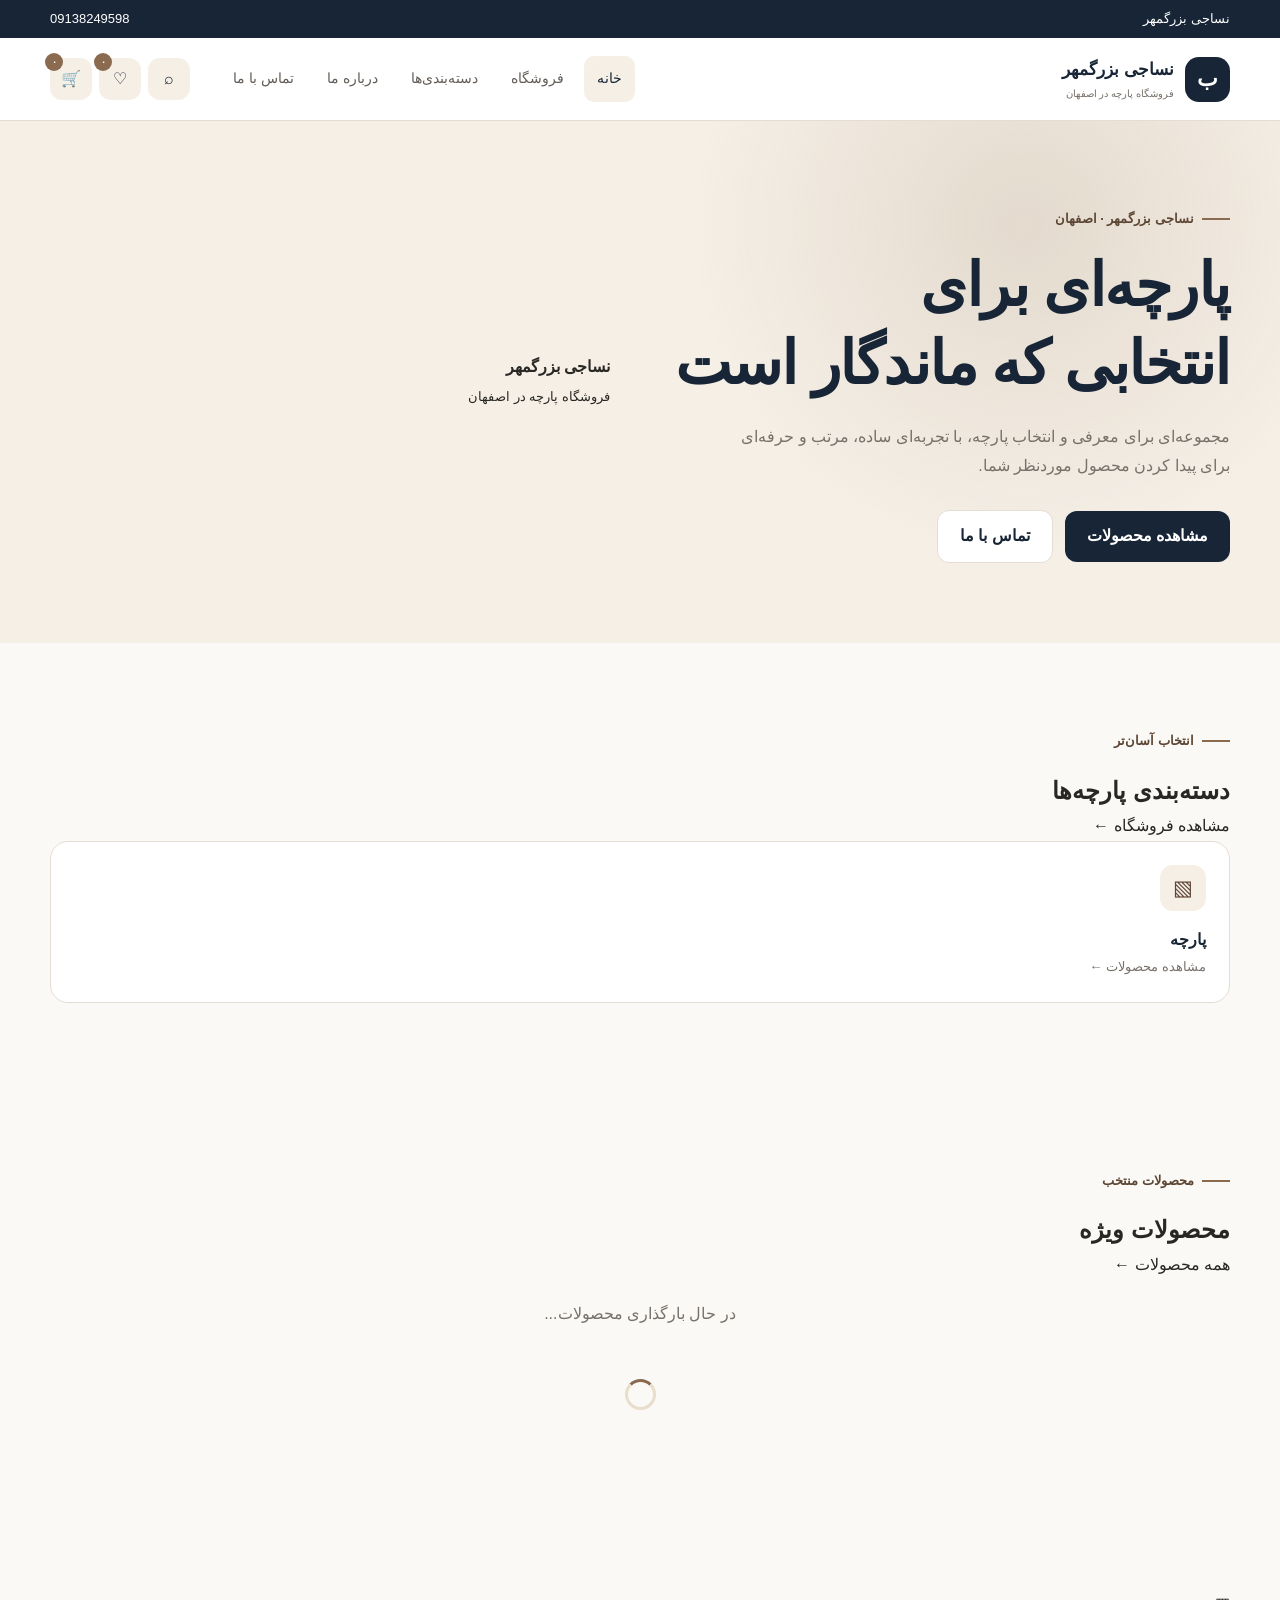
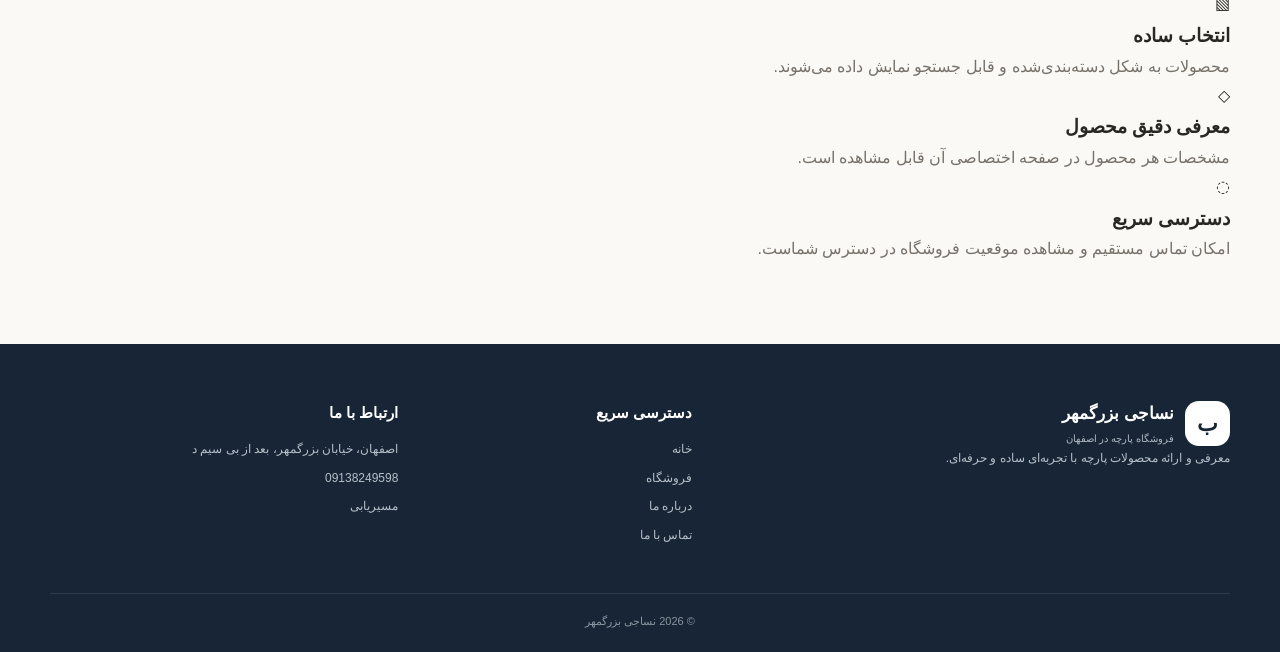
<file: index.html>
<!DOCTYPE html>
<html lang="fa" dir="rtl">
<head>
  <meta charset="UTF-8">
  <meta name="viewport" content="width=device-width, initial-scale=1.0">

  <title>نساجی بزرگمهر | فروشگاه پارچه در اصفهان</title>
  <meta name="description" content="نساجی بزرگمهر، فروشگاه پارچه در اصفهان، خیابان بزرگمهر، بین بی‌سیم و شمشاد، محله شاهزید.">
  <meta name="theme-color" content="#182633">

  <meta property="og:title" content="نساجی بزرگمهر | فروشگاه پارچه در اصفهان">
  <meta property="og:description" content="فروشگاه و معرفی انواع پارچه در اصفهان">
  <meta property="og:type" content="website">

  <link rel="icon" href="assets/images/logo/favicon.svg">

  <link rel="stylesheet" href="css/style.css">
  <link rel="stylesheet" href="css/components.css">
  <link rel="stylesheet" href="css/responsive.css">
</head>

<body>

<div id="site-header"></div>

<main>

  <!-- Hero -->
  <section class="hero">
    <div class="container hero-grid">

      <div class="hero-content">
        <span class="eyebrow">نساجی بزرگمهر · اصفهان</span>

        <h1>
          پارچه‌ای برای
          <br>
          انتخابی که ماندگار است
        </h1>

        <p>
          مجموعه‌ای برای معرفی و انتخاب پارچه،
          با تجربه‌ای ساده، مرتب و حرفه‌ای برای پیدا کردن
          محصول موردنظر شما.
        </p>

        <div class="hero-actions">
          <a href="shop.html" class="btn">
            مشاهده محصولات
          </a>

          <a href="contact.html" class="btn secondary">
            تماس با ما
          </a>
        </div>
      </div>

      <div class="hero-visual">
        <div class="hero-note">
          <strong>نساجی بزرگمهر</strong>
          <br>
          <small>فروشگاه پارچه در اصفهان</small>
        </div>
      </div>

    </div>
  </section>


  <!-- Categories -->
  <section class="section">
    <div class="container">

      <div class="section-head">
        <div>
          <span class="eyebrow">انتخاب آسان‌تر</span>
          <h2>دسته‌بندی پارچه‌ها</h2>
        </div>

        <a href="shop.html" class="text-link">
          مشاهده فروشگاه ←
        </a>
      </div>

      <div id="home-categories" class="categories">
        <div class="loading">
          در حال بارگذاری دسته‌بندی‌ها...
        </div>
      </div>

    </div>
  </section>


  <!-- Featured -->
  <section class="section features">
    <div class="container">

      <div class="section-head">
        <div>
          <span class="eyebrow">محصولات منتخب</span>
          <h2>محصولات ویژه</h2>
        </div>

        <a href="shop.html" class="text-link">
          همه محصولات ←
        </a>
      </div>

      <div id="featured-products" class="products">
        <div class="loading">
          در حال بارگذاری محصولات...
        </div>
      </div>

    </div>
  </section>


  <!-- Features -->
  <section class="section">
    <div class="container">

      <div class="feature-grid">

        <article class="feature">
          <div class="feature-icon">▧</div>
          <h3>انتخاب ساده</h3>
          <p class="muted">
            محصولات به شکل دسته‌بندی‌شده و قابل جستجو نمایش داده می‌شوند.
          </p>
        </article>

        <article class="feature">
          <div class="feature-icon">◇</div>
          <h3>معرفی دقیق محصول</h3>
          <p class="muted">
            مشخصات هر محصول در صفحه اختصاصی آن قابل مشاهده است.
          </p>
        </article>

        <article class="feature">
          <div class="feature-icon">◌</div>
          <h3>دسترسی سریع</h3>
          <p class="muted">
            امکان تماس مستقیم و مشاهده موقعیت فروشگاه در دسترس شماست.
          </p>
        </article>

      </div>

    </div>
  </section>

</main>

<div id="site-footer"></div>

<div id="toast-container"></div>

<script src="js/config.js"></script>
<script src="js/utils.js"></script>
<script src="js/cart.js"></script>
<script src="js/wishlist.js"></script>
<script src="js/products.js"></script>
<script src="js/app.js"></script>
<script src="js/home.js"></script>

</body>
</html>
</file>
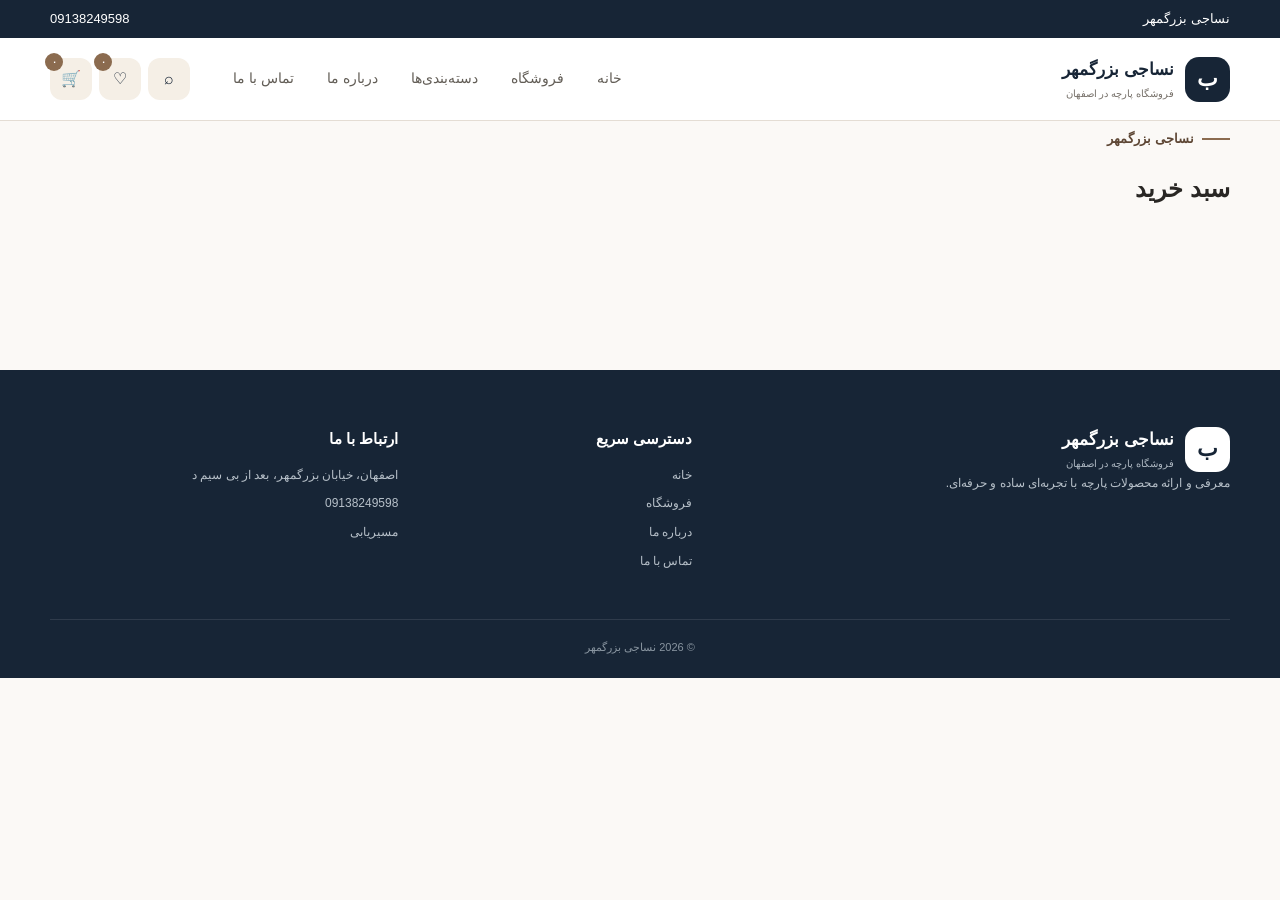
<file: cart.html>
<!DOCTYPE html>
<html lang="fa" dir="rtl">
<head>

  <meta charset="UTF-8">

  <meta
    name="viewport"
    content="width=device-width, initial-scale=1.0"
  >

  <title>سبد خرید | نساجی بزرگمهر</title>

  <meta
    name="description"
    content="سبد خرید نساجی بزرگمهر."
  >

  <link rel="icon" href="assets/images/logo/favicon.svg">

  <link rel="stylesheet" href="css/style.css">
  <link rel="stylesheet" href="css/components.css">
  <link rel="stylesheet" href="css/responsive.css">

</head>

<body>

<div id="site-header"></div>

<main>

  <section class="page-head">

    <div class="container">

      <span class="eyebrow">
        نساجی بزرگمهر
      </span>

      <h1>
        سبد خرید
      </h1>

    </div>

  </section>


  <section class="section">

    <div class="container">

      <div id="cart-container"></div>

    </div>

  </section>

</main>

<div id="site-footer"></div>

<div id="toast-container"></div>

<script src="js/config.js"></script>
<script src="js/utils.js"></script>
<script src="js/cart.js"></script>
<script src="js/wishlist.js"></script>
<script src="js/products.js"></script>
<script src="js/app.js"></script>

</body>
</html>
</file>
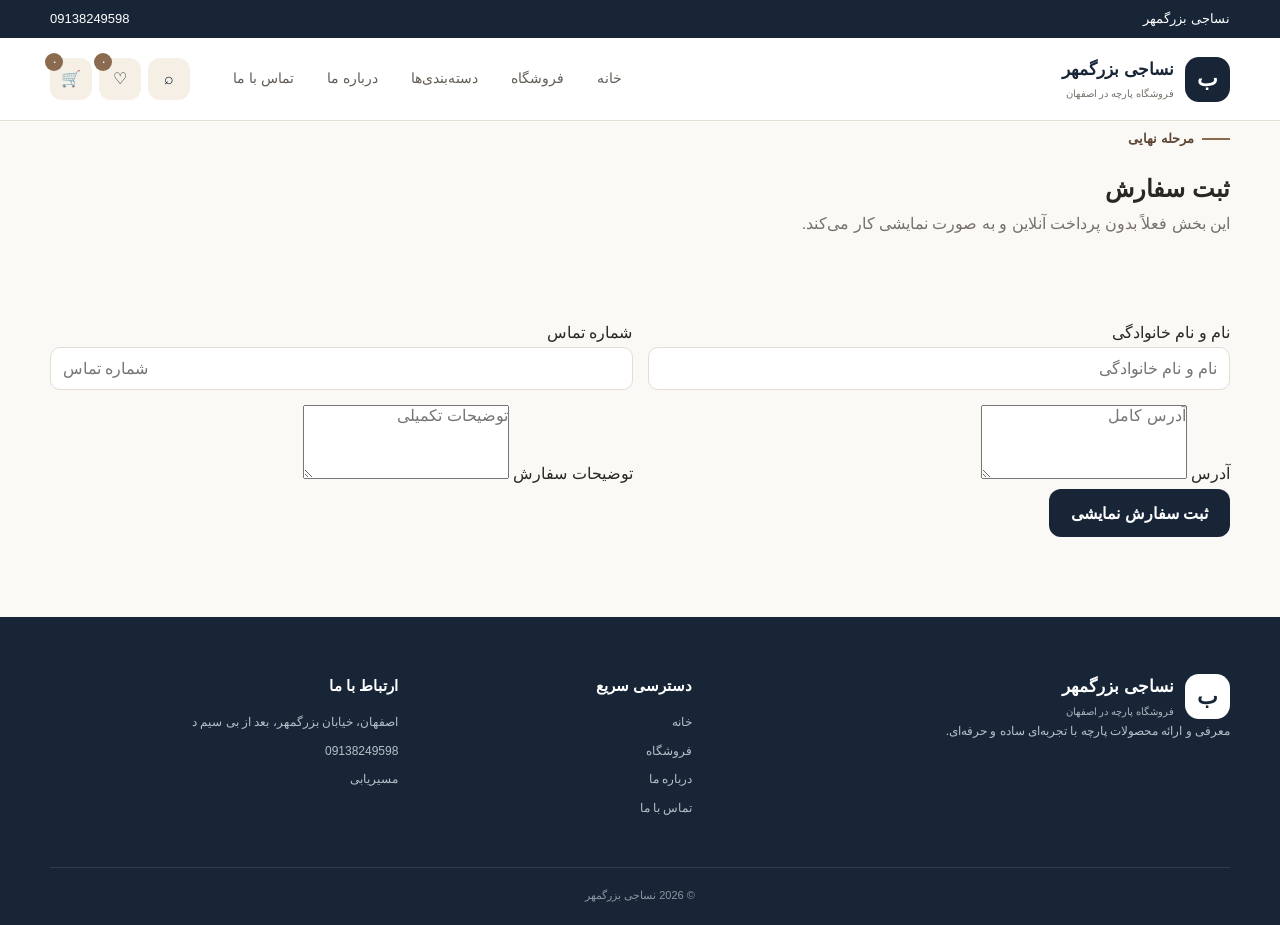
<file: checkout.html>
<!DOCTYPE html>
<html lang="fa" dir="rtl">
<head>

  <meta charset="UTF-8">

  <meta
    name="viewport"
    content="width=device-width, initial-scale=1.0"
  >

  <title>ثبت سفارش | نساجی بزرگمهر</title>

  <meta
    name="description"
    content="ثبت سفارش نمایشی در نساجی بزرگمهر."
  >

  <link rel="icon" href="assets/images/logo/favicon.svg">

  <link rel="stylesheet" href="css/style.css">
  <link rel="stylesheet" href="css/components.css">
  <link rel="stylesheet" href="css/responsive.css">

</head>

<body>

<div id="site-header"></div>

<main>

  <section class="page-head">

    <div class="container">

      <span class="eyebrow">
        مرحله نهایی
      </span>

      <h1>
        ثبت سفارش
      </h1>

      <p class="muted">
        این بخش فعلاً بدون پرداخت آنلاین و به صورت نمایشی کار می‌کند.
      </p>

    </div>

  </section>


  <section class="section">

    <div class="container checkout-layout">

      <section>

        <form id="checkout-form">

          <div class="form-grid">

            <div>
              <label for="first-name">
                نام و نام خانوادگی
              </label>

              <input
                id="first-name"
                name="name"
                class="input"
                required
                placeholder="نام و نام خانوادگی"
              >
            </div>


            <div>
              <label for="phone">
                شماره تماس
              </label>

              <input
                id="phone"
                name="phone"
                class="input"
                required
                type="tel"
                placeholder="شماره تماس"
              >
            </div>


            <div class="full">

              <label for="address">
                آدرس
              </label>

              <textarea
                id="address"
                name="address"
                class="textarea"
                rows="4"
                required
                placeholder="آدرس کامل"
              ></textarea>

            </div>


            <div class="full">

              <label for="note">
                توضیحات سفارش
              </label>

              <textarea
                id="note"
                name="note"
                class="textarea"
                rows="4"
                placeholder="توضیحات تکمیلی"
              ></textarea>

            </div>

          </div>


          <button
            type="submit"
            class="btn"
          >
            ثبت سفارش نمایشی
          </button>

        </form>

        <div id="checkout-result"></div>

      </section>


      <aside>

        <div
          id="checkout-summary"
          class="summary"
        >
        </div>

      </aside>

    </div>

  </section>

</main>

<div id="site-footer"></div>

<div id="toast-container"></div>

<script src="js/config.js"></script>
<script src="js/utils.js"></script>
<script src="js/cart.js"></script>
<script src="js/wishlist.js"></script>
<script src="js/products.js"></script>
<script src="js/checkout.js"></script>
<script src="js/app.js"></script>

</body>
</html>
</file>
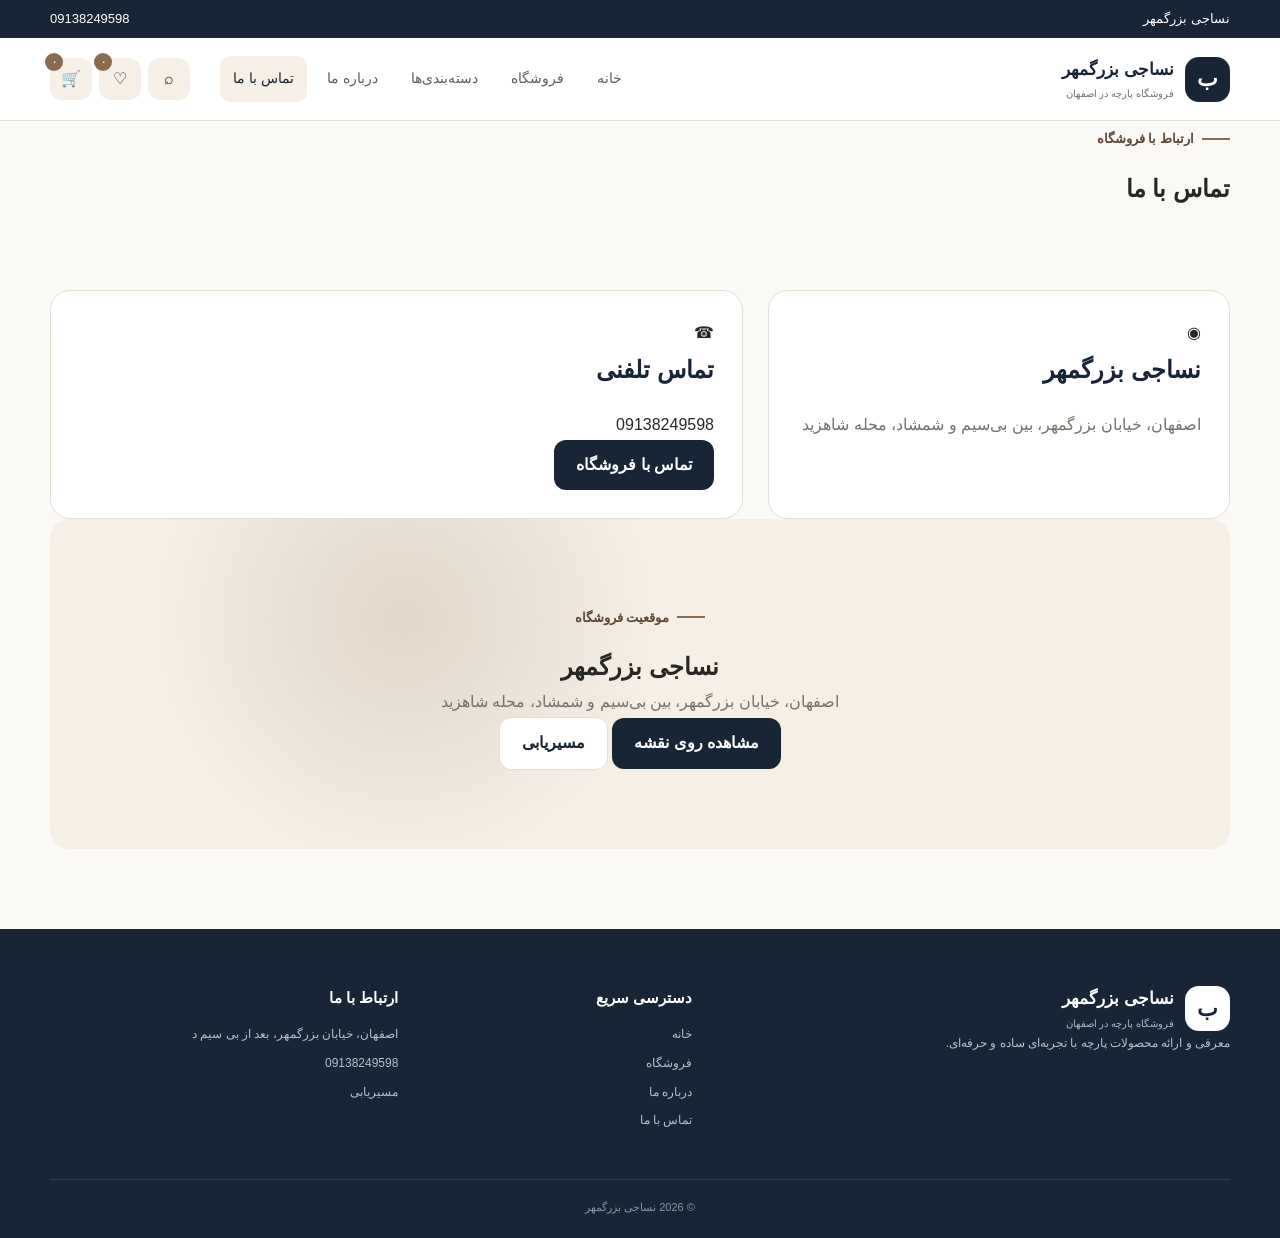
<file: contact.html>
<!DOCTYPE html>
<html lang="fa" dir="rtl">
<head>

  <meta charset="UTF-8">

  <meta
    name="viewport"
    content="width=device-width, initial-scale=1.0"
  >

  <title>تماس با ما | نساجی بزرگمهر</title>

  <meta
    name="description"
    content="راه‌های ارتباط با نساجی بزرگمهر در اصفهان."
  >

  <link rel="icon" href="assets/images/logo/favicon.svg">

  <link rel="stylesheet" href="css/style.css">
  <link rel="stylesheet" href="css/components.css">
  <link rel="stylesheet" href="css/responsive.css">

</head>

<body>

<div id="site-header"></div>

<main>

  <section class="page-head">

    <div class="container">

      <span class="eyebrow">
        ارتباط با فروشگاه
      </span>

      <h1>
        تماس با ما
      </h1>

    </div>

  </section>


  <section class="section">

    <div class="container">

      <div class="contact-grid">

        <article class="contact-card">

          <span class="contact-icon">
            ◉
          </span>

          <h2>
            نساجی بزرگمهر
          </h2>

          <p class="muted">
            اصفهان، خیابان بزرگمهر،
            بین بی‌سیم و شمشاد،
            محله شاهزید
          </p>

        </article>


        <article class="contact-card">

          <span class="contact-icon">
            ☎
          </span>

          <h2>
            تماس تلفنی
          </h2>

          <p>
            <a
              class="phone-link"
              href="tel:09138249598"
            >
              09138249598
            </a>
          </p>

          <a
            class="btn"
            href="tel:09138249598"
          >
            تماس با فروشگاه
          </a>

        </article>

      </div>


      <div class="map-card">

        <div>

          <span class="eyebrow">
            موقعیت فروشگاه
          </span>

          <h2>
            نساجی بزرگمهر
          </h2>

          <p class="muted">
            اصفهان، خیابان بزرگمهر،
            بین بی‌سیم و شمشاد،
            محله شاهزید
          </p>

        </div>


        <div class="map-actions">

          <a
            id="map-link"
            href="#"
            class="btn"
            target="_blank"
            rel="noopener"
          >
            مشاهده روی نقشه
          </a>

          <a
            id="directions-link"
            href="#"
            class="btn secondary"
            target="_blank"
            rel="noopener"
          >
            مسیریابی
          </a>

        </div>

      </div>

    </div>

  </section>

</main>

<div id="site-footer"></div>

<script src="js/config.js"></script>
<script src="js/utils.js"></script>
<script src="js/cart.js"></script>
<script src="js/wishlist.js"></script>
<script src="js/app.js"></script>

</body>
</html>
</file>
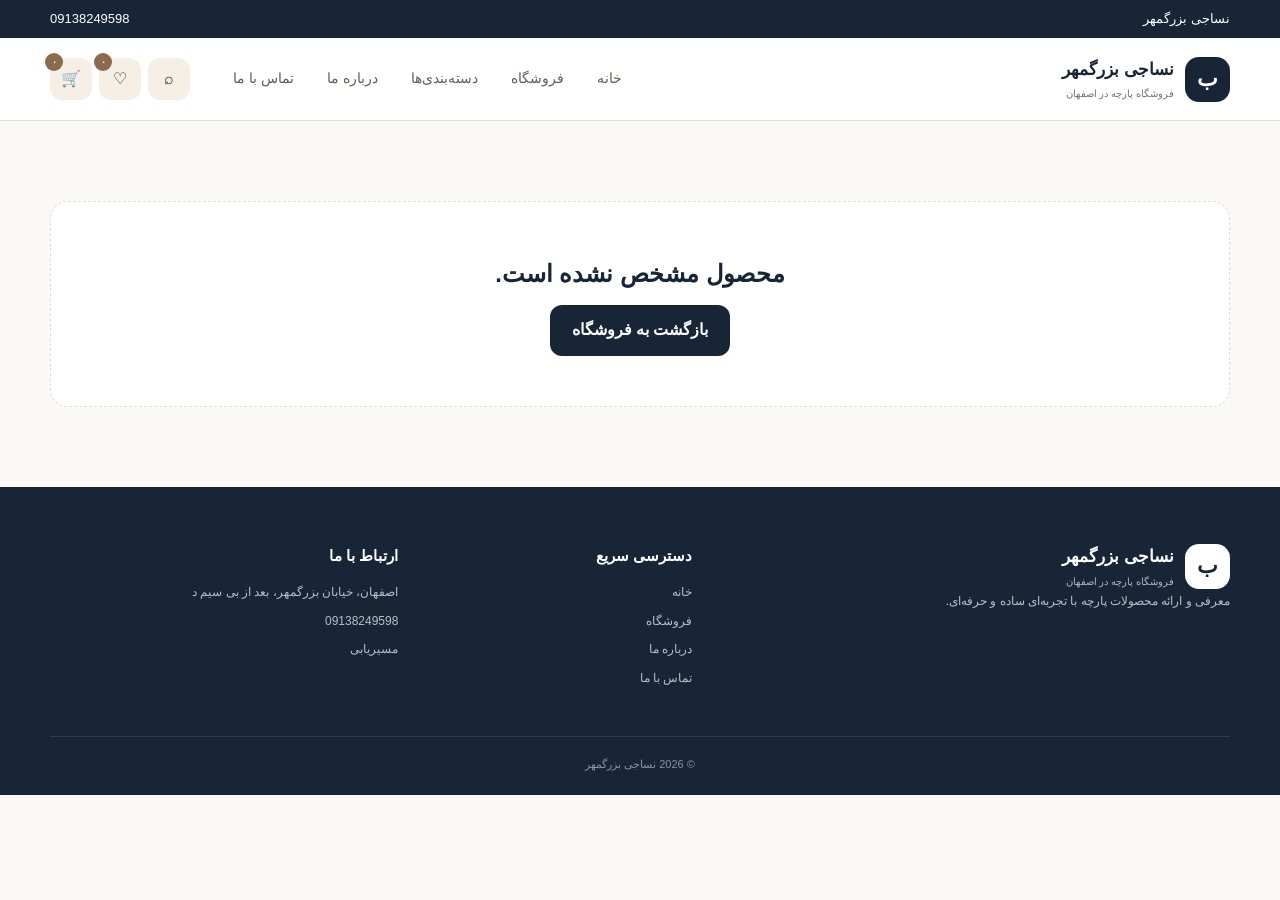
<file: product.html>
<!DOCTYPE html>
<html lang="fa" dir="rtl">
<head>

  <meta charset="UTF-8">
  <meta name="viewport" content="width=device-width, initial-scale=1.0">

  <title>محصول | نساجی بزرگمهر</title>

  <meta
    name="description"
    content="مشاهده مشخصات محصول در نساجی بزرگمهر."
  >

  <link rel="icon" href="assets/images/logo/favicon.svg">

  <link rel="stylesheet" href="css/style.css">
  <link rel="stylesheet" href="css/components.css">
  <link rel="stylesheet" href="css/responsive.css">

</head>

<body>

<div id="site-header"></div>

<main>

  <section class="section">

    <div class="container">

      <div id="product-detail">

        <div class="loading">
          در حال بارگذاری محصول...
        </div>

      </div>

    </div>

  </section>

</main>

<div id="site-footer"></div>

<div id="toast-container"></div>

<script src="js/config.js"></script>
<script src="js/utils.js"></script>
<script src="js/cart.js"></script>
<script src="js/wishlist.js"></script>
<script src="js/products.js"></script>
<script src="js/product-page.js"></script>
<script src="js/app.js"></script>

</body>
</html>
</file>
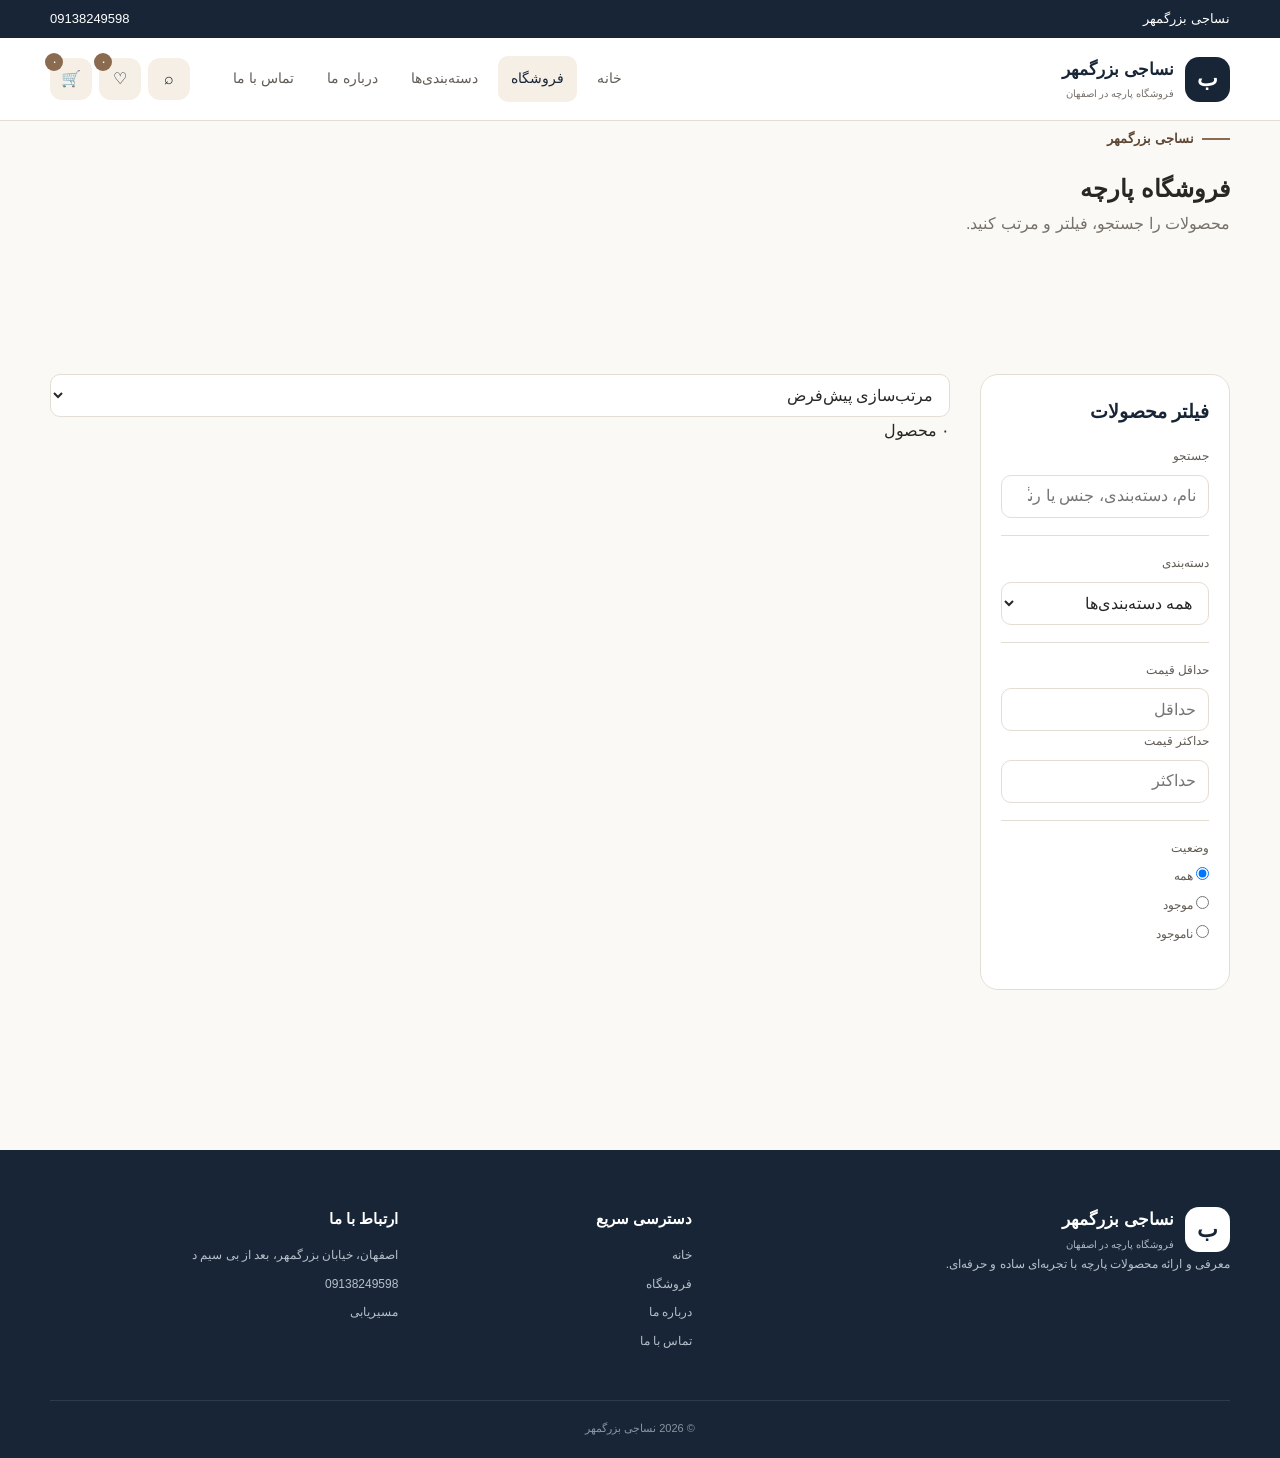
<file: shop.html>
<!DOCTYPE html>
<html lang="fa" dir="rtl">
<head>

  <meta charset="UTF-8">
  <meta name="viewport" content="width=device-width, initial-scale=1.0">

  <title>فروشگاه پارچه | نساجی بزرگمهر</title>

  <meta
    name="description"
    content="مشاهده محصولات نساجی بزرگمهر و جستجو و فیلتر پارچه‌ها."
  >

  <link rel="icon" href="assets/images/logo/favicon.svg">

  <link rel="stylesheet" href="css/style.css">
  <link rel="stylesheet" href="css/components.css">
  <link rel="stylesheet" href="css/responsive.css">

</head>

<body>

<div id="site-header"></div>

<main>

  <section class="page-head">

    <div class="container">

      <span class="eyebrow">
        نساجی بزرگمهر
      </span>

      <h1>
        فروشگاه پارچه
      </h1>

      <p class="muted">
        محصولات را جستجو، فیلتر و مرتب کنید.
      </p>

    </div>

  </section>


  <section class="section">

    <div class="container">

      <div class="shop-layout">

        <!-- Filters -->

        <aside class="filters">

          <h3>
            فیلتر محصولات
          </h3>

          <div class="filter-group">

            <label for="shop-search">
              جستجو
            </label>

            <input
              id="shop-search"
              class="input"
              type="search"
              placeholder="نام، دسته‌بندی، جنس یا رنگ..."
            >

          </div>


          <div class="filter-group">

            <label for="category-filter">
              دسته‌بندی
            </label>

            <select
              id="category-filter"
              class="select"
            >
              <option value="">
                همه دسته‌بندی‌ها
              </option>
            </select>

          </div>


          <div class="filter-group">

            <label for="min-price">
              حداقل قیمت
            </label>

            <input
              id="min-price"
              class="input"
              type="number"
              min="0"
              placeholder="حداقل"
            >

            <label for="max-price">
              حداکثر قیمت
            </label>

            <input
              id="max-price"
              class="input"
              type="number"
              min="0"
              placeholder="حداکثر"
            >

          </div>


          <div class="filter-group">

            <label>
              وضعیت
            </label>

            <label>
              <input
                type="radio"
                name="stock-filter"
                value=""
                checked
              >
              همه
            </label>

            <label>
              <input
                type="radio"
                name="stock-filter"
                value="in"
              >
              موجود
            </label>

            <label>
              <input
                type="radio"
                name="stock-filter"
                value="out"
              >
              ناموجود
            </label>

          </div>

        </aside>


        <!-- Products -->

        <section>

          <div class="toolbar">

            <select
              id="sort-products"
              class="select sort-select"
            >
              <option value="default">
                مرتب‌سازی پیش‌فرض
              </option>

              <option value="price-asc">
                قیمت: کم به زیاد
              </option>

              <option value="price-desc">
                قیمت: زیاد به کم
              </option>

              <option value="newest">
                جدیدترین
              </option>

              <option value="popular">
                محبوب‌ترین
              </option>
            </select>

            <span
              id="products-count"
              class="results-count"
            >
              ۰ محصول
            </span>

          </div>


          <div
            id="shop-products"
            class="products"
          >
          </div>


          <div
            id="pagination"
            class="pagination"
          >
          </div>

        </section>

      </div>

    </div>

  </section>

</main>

<div id="site-footer"></div>

<div id="toast-container"></div>

<script src="js/config.js"></script>
<script src="js/utils.js"></script>
<script src="js/cart.js"></script>
<script src="js/wishlist.js"></script>
<script src="js/products.js"></script>
<script src="js/search.js"></script>
<script src="js/app.js"></script>

</body>
</html>
</file>
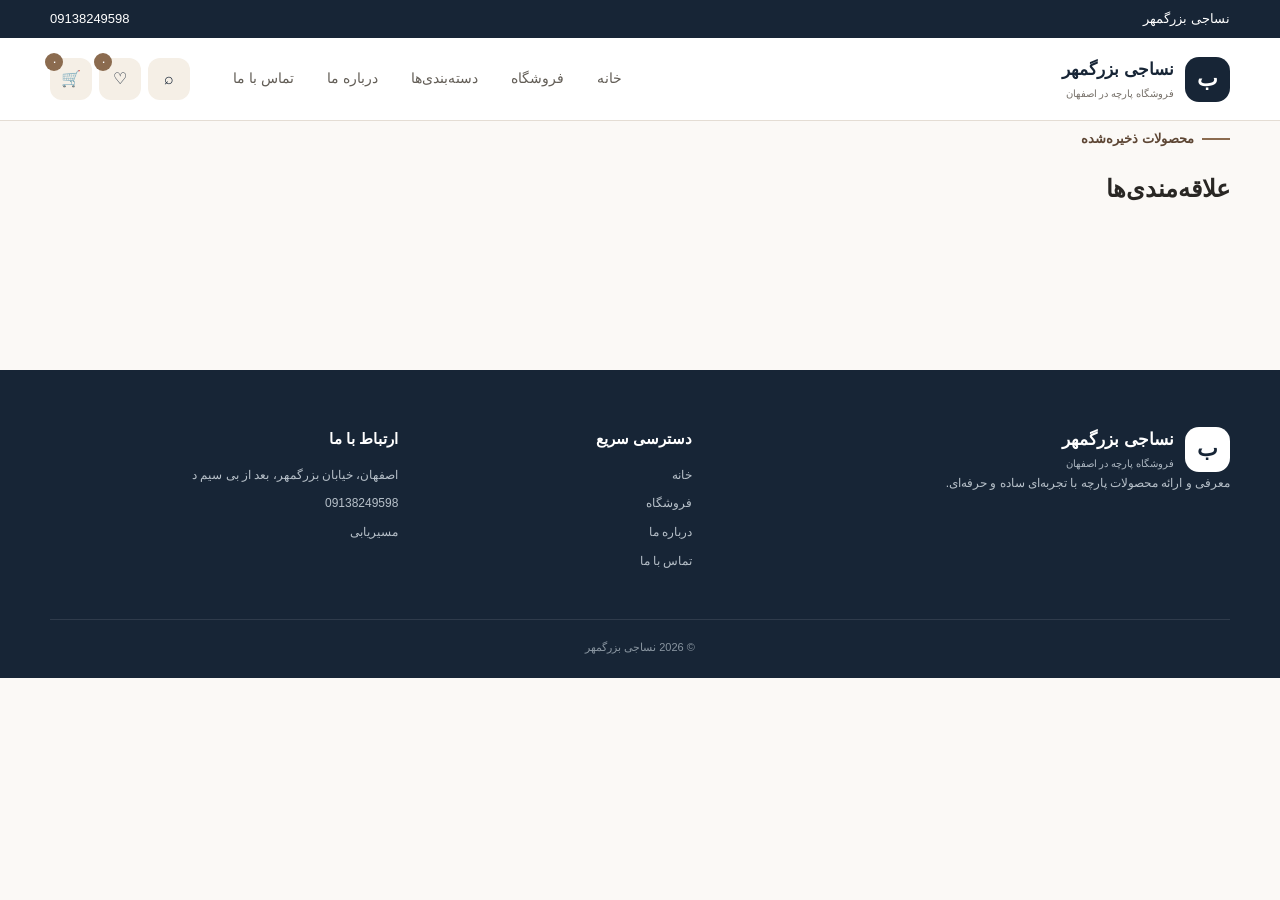
<file: wishlist.html>
<!DOCTYPE html>
<html lang="fa" dir="rtl">
<head>

  <meta charset="UTF-8">

  <meta
    name="viewport"
    content="width=device-width, initial-scale=1.0"
  >

  <title>علاقه‌مندی‌ها | نساجی بزرگمهر</title>

  <meta
    name="description"
    content="محصولات مورد علاقه شما در نساجی بزرگمهر."
  >

  <link rel="icon" href="assets/images/logo/favicon.svg">

  <link rel="stylesheet" href="css/style.css">
  <link rel="stylesheet" href="css/components.css">
  <link rel="stylesheet" href="css/responsive.css">

</head>

<body>

<div id="site-header"></div>

<main>

  <section class="page-head">

    <div class="container">

      <span class="eyebrow">
        محصولات ذخیره‌شده
      </span>

      <h1>
        علاقه‌مندی‌ها
      </h1>

    </div>

  </section>


  <section class="section">

    <div class="container">

      <div
        id="wishlist-products"
        class="products"
      >
      </div>

    </div>

  </section>

</main>

<div id="site-footer"></div>

<div id="toast-container"></div>

<script src="js/config.js"></script>
<script src="js/utils.js"></script>
<script src="js/cart.js"></script>
<script src="js/wishlist.js"></script>
<script src="js/products.js"></script>
<script src="js/app.js"></script>

</body>
</html>
</file>
<file: css/style.css>
/* =========================================================
   نساجی بزرگمهر
   Main Styles
   ========================================================= */

:root {
  --cream: #f5efe6;
  --cream-dark: #e9ddcc;
  --white: #ffffff;
  --brown: #8b6b4f;
  --brown-dark: #5d4634;
  --navy: #172536;
  --navy-light: #26384b;
  --text: #292724;
  --muted: #77716a;
  --border: #e4ddd4;
  --surface: #fbf9f6;
  --success: #39704d;
  --danger: #a44949;
  --shadow: 0 12px 35px rgba(37, 29, 20, .08);
  --radius: 18px;
  --container: 1180px;
  --transition: .25s ease;
}

* {
  box-sizing: border-box;
  margin: 0;
  padding: 0;
}

html {
  scroll-behavior: smooth;
}

body {
  direction: rtl;
  font-family:
    Tahoma,
    Arial,
    sans-serif;
  background: var(--surface);
  color: var(--text);
  line-height: 1.8;
}

body,
button,
input,
select,
textarea {
  font-family:
    Tahoma,
    Arial,
    sans-serif;
}

img {
  display: block;
  max-width: 100%;
}

a {
  color: inherit;
  text-decoration: none;
}

button,
input,
select,
textarea {
  font-size: inherit;
}

button {
  cursor: pointer;
  border: 0;
}

.container {
  width: min(
    calc(100% - 40px),
    var(--container)
  );
  margin-inline: auto;
}

.section {
  padding: 80px 0;
}

.muted {
  color: var(--muted);
}

.text-center {
  text-align: center;
}

.full-width {
  grid-column: 1 / -1;
}

.hidden {
  display: none !important;
}

/* =========================================================
   Topbar
   ========================================================= */

.topbar {
  background: var(--navy);
  color: #fff;
  font-size: 13px;
}

.topbar .container {
  min-height: 38px;
  display: flex;
  align-items: center;
  justify-content: space-between;
}

/* =========================================================
   Header
   ========================================================= */

.header {
  position: sticky;
  top: 0;
  z-index: 1000;
  background: rgba(255,255,255,.96);
  backdrop-filter: blur(12px);
  border-bottom: 1px solid var(--border);
}

.nav {
  min-height: 82px;
  display: flex;
  align-items: center;
  gap: 30px;
}

.brand {
  display: inline-flex;
  align-items: center;
  gap: 11px;
  flex-shrink: 0;
}

.brand-mark {
  width: 45px;
  height: 45px;
  border-radius: 14px;
  display: grid;
  place-items: center;
  color: #fff;
  background: var(--navy);
  font-size: 22px;
  font-weight: 900;
}

.brand strong {
  display: block;
  color: var(--navy);
  font-size: 17px;
}

.brand small {
  display: block;
  color: var(--muted);
  font-size: 10px;
}

.links {
  display: flex;
  align-items: center;
  gap: 7px;
  margin-right: auto;
}

.links a {
  padding: 10px 13px;
  color: #625d56;
  font-size: 14px;
  border-radius: 10px;
  transition: var(--transition);
}

.links a:hover,
.links a.active {
  color: var(--navy);
  background: var(--cream);
}

.actions {
  display: flex;
  align-items: center;
  gap: 7px;
}

.icon-btn {
  width: 42px;
  height: 42px;
  position: relative;
  display: grid;
  place-items: center;
  border-radius: 12px;
  background: var(--cream);
  color: var(--navy);
  transition: var(--transition);
}

.icon-btn:hover {
  transform: translateY(-2px);
  background: var(--cream-dark);
}

.count {
  position: absolute;
  top: -5px;
  left: -5px;
  min-width: 18px;
  height: 18px;
  padding: 0 4px;
  display: grid;
  place-items: center;
  border-radius: 99px;
  background: var(--brown);
  color: #fff;
  font-size: 9px;
  font-weight: bold;
}

.menu-btn {
  display: none;
}

/* =========================================================
   Hero
   ========================================================= */

.hero {
  position: relative;
  overflow: hidden;
  padding: 80px 0;
  background:
    radial-gradient(
      circle at 80% 20%,
      rgba(139,107,79,.16),
      transparent 30%
    ),
    var(--cream);
}

.hero-grid {
  display: grid;
  grid-template-columns: 1fr 1fr;
  align-items: center;
  gap: 60px;
}

.hero-content {
  max-width: 590px;
}

.eyebrow {
  display: inline-flex;
  align-items: center;
  gap: 8px;
  margin-bottom: 16px;
  color: var(--brown-dark);
  font-size: 13px;
  font-weight: bold;
}

.eyebrow::before {
  content: "";
  width: 28px;
  height: 2px;
  background: var(--brown);
}

.hero h1 {
  margin-bottom: 20px;
  color: var(--navy);
  font-size: clamp(34px, 5vw, 60px);
  line-height: 1.3;
  letter-spacing: -1.5px;
}

.hero h1 span {
  color: var(--brown);
}

.hero p {
  max-width: 520px;
  margin-bottom: 30px;
  color: var(--muted);
  font-size: 16px;
}

.hero-actions {
  display: flex;
  align-items: center;
  flex-wrap: wrap;
  gap: 12px;
}

.btn {
  min-height: 48px;
  padding: 11px 22px;
  display: inline-flex;
  align-items: center;
  justify-content: center;
  border-radius: 12px;
  background: var(--navy);
  color: #fff;
  font-weight: bold;
  transition: var(--transition);
}

.btn:hover {
  background: var(--navy-light);
  transform: translateY(-2px);
}

.btn.secondary {
  background: #fff;
  color: var(--navy);
  border: 1px solid var(--border);
}

.btn.secondary:hover {
  background: var(--cream);
}

.hero-image {
  min-height: 470px;
  position: relative;
  overflow: hidden;
  border-radius: 30px;
  background:
    linear-gradient(
      135deg,
      #d8c3aa,
      #866a51
    );
  box-shadow: var(--shadow);
}

.hero-image img {
  width: 100%;
  height: 100%;
  min-height: 470px;
  object-fit: cover;
}

.hero-image::after {
  content: "";
  position: absolute;
  inset: 0;
  background:
    linear-gradient(
      135deg,
      rgba(23,37,54,.05),
      rgba(23,37,54,.35)
    );
  pointer-events: none;
}

/* =========================================================
   Section Heading
   ========================================================= */

.section-heading {
  display: flex;
  align-items: end;
  justify-content: space-between;
  gap: 25px;
  margin-bottom: 30px;
}

.section-heading h2 {
  color: var(--navy);
  font-size: 30px;
  line-height: 1.4;
}

.section-heading p {
  max-width: 540px;
  color: var(--muted);
  font-size: 14px;
}

/* =========================================================
   Categories
   ========================================================= */

.categories-grid {
  display: grid;
  grid-template-columns:
    repeat(4, minmax(0, 1fr));
  gap: 16px;
}

.cat {
  min-height: 145px;
  padding: 23px;
  display: flex;
  flex-direction: column;
  justify-content: space-between;
  border: 1px solid var(--border);
  border-radius: var(--radius);
  background: #fff;
  transition: var(--transition);
}

.cat:hover {
  transform: translateY(-5px);
  border-color: var(--cream-dark);
  box-shadow: var(--shadow);
}

.cat-icon {
  width: 46px;
  height: 46px;
  display: grid;
  place-items: center;
  border-radius: 13px;
  background: var(--cream);
  color: var(--brown-dark);
  font-size: 21px;
}

.cat strong {
  margin-top: 15px;
  color: var(--navy);
}

/* =========================================================
   Product Grid
   ========================================================= */

.products-grid {
  display: grid;
  grid-template-columns:
    repeat(4, minmax(0, 1fr));
  gap: 20px;
}

.product-card {
  position: relative;
  overflow: hidden;
  border: 1px solid var(--border);
  border-radius: var(--radius);
  background: #fff;
  transition: var(--transition);
}

.product-card:hover {
  transform: translateY(-5px);
  box-shadow: var(--shadow);
}

.product-img {
  aspect-ratio: 1 / .82;
  overflow: hidden;
  background: var(--cream);
}

.product-img img {
  width: 100%;
  height: 100%;
  object-fit: cover;
  transition: transform .5s ease;
}

.product-card:hover .product-img img {
  transform: scale(1.04);
}

.heart {
  position: absolute;
  z-index: 3;
  top: 13px;
  left: 13px;
  width: 37px;
  height: 37px;
  display: grid;
  place-items: center;
  border-radius: 50%;
  background: rgba(255,255,255,.94);
  color: var(--brown-dark);
  font-size: 19px;
  box-shadow: 0 5px 18px rgba(0,0,0,.08);
}

.heart.active {
  color: #a33f48;
}

.card-body {
  padding: 17px;
}

.tag {
  display: inline-flex;
  margin-bottom: 7px;
  padding: 4px 8px;
  border-radius: 7px;
  background: var(--cream);
  color: var(--brown-dark);
  font-size: 10px;
  font-weight: bold;
}

.card-body h3 {
  min-height: 51px;
  color: var(--navy);
  font-size: 15px;
  line-height: 1.7;
}

.rating {
  display: flex;
  align-items: center;
  gap: 7px;
  margin: 7px 0;
  color: var(--brown);
  font-size: 12px;
}

.rating small {
  color: var(--muted);
}

.price-row {
  min-height: 31px;
  display: flex;
  align-items: center;
  flex-wrap: wrap;
  gap: 8px;
}

.price {
  color: var(--navy);
  font-size: 14px;
}

.old {
  color: #999;
  font-size: 11px;
  text-decoration: line-through;
}

.discount-badge {
  display: inline-flex;
  margin-top: 6px;
  padding: 3px 7px;
  border-radius: 6px;
  background: #f4e1dc;
  color: #994b3f;
  font-size: 10px;
}

.stock {
  margin-top: 9px;
  font-size: 11px;
  font-weight: bold;
}

.stock.in {
  color: var(--success);
}

.stock.out {
  color: var(--danger);
}

.card-actions {
  display: grid;
  grid-template-columns: 1fr 1.4fr;
  gap: 7px;
  margin-top: 14px;
}

.small-btn {
  min-height: 38px;
  padding: 7px;
  display: inline-flex;
  align-items: center;
  justify-content: center;
  border-radius: 9px;
  background: var(--navy);
  color: #fff;
  font-size: 11px;
  font-weight: bold;
}

.small-btn.alt {
  background: var(--cream);
  color: var(--navy);
}

.small-btn:disabled {
  cursor: not-allowed;
  opacity: .45;
}

/* =========================================================
   Shop
   ========================================================= */

.page-header {
  padding: 55px 0;
  background: var(--cream);
  border-bottom: 1px solid var(--border);
}

.page-header h1 {
  margin-bottom: 8px;
  color: var(--navy);
  font-size: 38px;
}

.page-header p {
  color: var(--muted);
}

.shop-layout {
  display: grid;
  grid-template-columns: 250px 1fr;
  gap: 30px;
  padding: 55px 0 80px;
}

.filters {
  height: max-content;
  position: sticky;
  top: 105px;
  padding: 20px;
  border: 1px solid var(--border);
  border-radius: var(--radius);
  background: #fff;
}

.filters h3 {
  margin-bottom: 18px;
  color: var(--navy);
}

.filter-group {
  padding: 17px 0;
  border-top: 1px solid var(--border);
}

.filter-group:first-of-type {
  border-top: 0;
  padding-top: 0;
}

.filter-group label {
  display: block;
  margin-bottom: 7px;
  color: #605a54;
  font-size: 12px;
}

.input,
.select {
  width: 100%;
  min-height: 43px;
  padding: 8px 12px;
  outline: 0;
  border: 1px solid var(--border);
  border-radius: 10px;
  background: #fff;
  color: var(--text);
}

.input:focus,
.select:focus,
textarea:focus {
  border-color: var(--brown);
}

.shop-toolbar {
  margin-bottom: 22px;
  display: flex;
  align-items: center;
  justify-content: space-between;
  gap: 15px;
}

.shop-search {
  max-width: 400px;
}

.pagination {
  display: flex;
  justify-content: center;
  gap: 7px;
  margin-top: 35px;
}

.page-btn {
  width: 40px;
  height: 40px;
  border-radius: 10px;
  background: #fff;
  border: 1px solid var(--border);
  color: var(--navy);
}

.page-btn.active {
  background: var(--navy);
  color: #fff;
}

/* =========================================================
   Product Detail
   ========================================================= */

.product-detail {
  display: grid;
  grid-template-columns: 1fr 1fr;
  gap: 55px;
  padding: 65px 0 90px;
}

.gallery-main {
  aspect-ratio: 1 / .9;
  overflow: hidden;
  border-radius: 25px;
  background: var(--cream);
}

.gallery-main img {
  width: 100%;
  height: 100%;
  object-fit: cover;
}

.thumbs {
  display: flex;
  gap: 10px;
  margin-top: 12px;
  overflow-x: auto;
}

.thumb {
  width: 76px;
  height: 76px;
  flex: 0 0 76px;
  overflow: hidden;
  padding: 0;
  border: 1px solid var(--border);
  border-radius: 11px;
  background: #fff;
}

.thumb img {
  width: 100%;
  height: 100%;
  object-fit: cover;
}

.detail h1 {
  margin: 10px 0;
  color: var(--navy);
  font-size: 34px;
}

.detail-price {
  margin: 18px 0;
}

.detail-price .price {
  font-size: 23px;
}

.detail > p {
  margin: 25px 0;
  color: var(--muted);
}

.specs {
  display: grid;
  grid-template-columns: 1fr 1fr;
  gap: 9px;
  margin: 20px 0;
}

.spec {
  padding: 11px;
  border-radius: 9px;
  background: var(--cream);
  font-size: 12px;
}

.spec strong {
  color: var(--navy);
}

.qty {
  width: max-content;
  display: flex;
  align-items: center;
  overflow: hidden;
  margin: 18px 0;
  border: 1px solid var(--border);
  border-radius: 10px;
}

.qty button {
  width: 40px;
  height: 40px;
  background: #fff;
  color: var(--navy);
  font-size: 19px;
}

.qty strong {
  min-width: 40px;
  text-align: center;
}

/* =========================================================
   Cart / Checkout
   ========================================================= */

.cart-layout {
  display: grid;
  grid-template-columns: 1.5fr .7fr;
  gap: 25px;
  padding: 60px 0 90px;
}

.panel {
  padding: 23px;
  border: 1px solid var(--border);
  border-radius: var(--radius);
  background: #fff;
}

.panel h2 {
  margin-bottom: 20px;
  color: var(--navy);
}

.cart-row {
  display: grid;
  grid-template-columns: 75px 1fr auto;
  align-items: center;
  gap: 15px;
  padding: 15px 0;
  border-bottom: 1px solid var(--border);
}

.cart-row:last-child {
  border-bottom: 0;
}

.cart-row img {
  width: 75px;
  height: 75px;
  object-fit: cover;
  border-radius: 10px;
}

.cart-info h3 {
  margin-bottom: 4px;
  color: var(--navy);
  font-size: 14px;
}

.cart-controls {
  display: flex;
  align-items: center;
  gap: 7px;
}

.cart-controls button {
  width: 30px;
  height: 30px;
  border-radius: 7px;
  background: var(--cream);
}

.summary-row,
.summary-total {
  display: flex;
  justify-content: space-between;
  gap: 15px;
  padding: 11px 0;
  font-size: 13px;
}

.summary-total {
  color: var(--navy);
  font-size: 16px;
  font-weight: bold;
}

.form-grid {
  display: grid;
  grid-template-columns: 1fr 1fr;
  gap: 15px;
}

.form-field {
  display: flex;
  flex-direction: column;
  gap: 6px;
}

.form-field.full {
  grid-column: 1 / -1;
}

.form-field label {
  color: var(--navy);
  font-size: 12px;
  font-weight: bold;
}

textarea.input {
  min-height: 130px;
  resize: vertical;
}

/* =========================================================
   About / Contact
   ========================================================= */

.content-section {
  padding: 70px 0 90px;
}

.about-box {
  max-width: 820px;
  margin-inline: auto;
  padding: 40px;
  border: 1px solid var(--border);
  border-radius: 25px;
  background: #fff;
}

.about-box h2 {
  margin-bottom: 20px;
  color: var(--navy);
}

.about-box p {
  margin-bottom: 15px;
  color: var(--muted);
}

.contact-grid {
  display: grid;
  grid-template-columns: .8fr 1.2fr;
  gap: 25px;
}

.contact-card {
  padding: 28px;
  border: 1px solid var(--border);
  border-radius: 20px;
  background: #fff;
}

.contact-card h2 {
  margin-bottom: 20px;
  color: var(--navy);
}

.contact-item {
  padding: 16px 0;
  border-bottom: 1px solid var(--border);
}

.contact-item:last-child {
  border-bottom: 0;
}

.contact-item strong {
  display: block;
  margin-bottom: 4px;
  color: var(--navy);
}

.map-card {
  min-height: 330px;
  display: flex;
  flex-direction: column;
  align-items: center;
  justify-content: center;
  padding: 30px;
  text-align: center;
  border-radius: 20px;
  background:
    radial-gradient(
      circle at 30% 30%,
      rgba(139,107,79,.18),
      transparent 30%
    ),
    var(--cream);
}

.map-icon {
  width: 70px;
  height: 70px;
  display: grid;
  place-items: center;
  margin-bottom: 15px;
  border-radius: 50%;
  background: #fff;
  color: var(--brown-dark);
  font-size: 30px;
}

/* =========================================================
   Wishlist
   ========================================================= */

.wishlist-layout {
  padding: 60px 0 90px;
}

/* =========================================================
   Empty / Success / Toast
   ========================================================= */

.empty {
  padding: 50px 25px;
  text-align: center;
  border: 1px dashed var(--border);
  border-radius: var(--radius);
  background: #fff;
}

.empty h2,
.empty h3 {
  margin-bottom: 10px;
  color: var(--navy);
}

.empty p {
  margin-bottom: 20px;
}

.success-box {
  margin-top: 25px;
  padding: 25px;
  border-radius: 15px;
  background: #e8f3ec;
  color: var(--success);
}

#toast-container {
  position: fixed;
  z-index: 3000;
  right: 20px;
  bottom: 20px;
  display: flex;
  flex-direction: column;
  gap: 8px;
}

.toast {
  max-width: 330px;
  padding: 13px 17px;
  border-radius: 11px;
  background: var(--navy);
  color: #fff;
  box-shadow: var(--shadow);
  font-size: 12px;
  animation: toastIn .25s ease;
}

@keyframes toastIn {
  from {
    opacity: 0;
    transform: translateY(10px);
  }

  to {
    opacity: 1;
    transform: translateY(0);
  }
}

/* =========================================================
   Footer
   ========================================================= */

.footer {
  padding: 55px 0 20px;
  background: var(--navy);
  color: #d8dde2;
}

.footer-grid {
  display: grid;
  grid-template-columns: 1.4fr .7fr 1fr;
  gap: 50px;
  padding-bottom: 40px;
}

.footer-brand strong {
  color: #fff;
}

.footer-brand small {
  color: #aeb8c2;
}

.footer .brand-mark {
  background: #fff;
  color: var(--navy);
}

.footer h3 {
  margin-bottom: 13px;
  color: #fff;
  font-size: 15px;
}

.footer p {
  margin-bottom: 7px;
  color: #b7c0c9;
  font-size: 12px;
}

.footer a:hover {
  color: #fff;
}

.footer-bottom {
  padding-top: 18px;
  border-top: 1px solid rgba(255,255,255,.1);
  color: #8995a0;
  font-size: 11px;
  text-align: center;
}

/* =========================================================
   Utility
   ========================================================= */

hr {
  height: 1px;
  margin: 14px 0;
  border: 0;
  background: var(--border);
}

button:focus-visible,
a:focus-visible,
input:focus-visible,
select:focus-visible,
textarea:focus-visible {
  outline: 3px solid rgba(139,107,79,.25);
  outline-offset: 2px;
}
</file>
<file: css/components.css>
/* =========================================================
   نساجی بزرگمهر
   Components
   ========================================================= */

/* Search */

.search-box {
  position: relative;
}

.search-box .input {
  padding-right: 42px;
}

.search-box-icon {
  position: absolute;
  top: 50%;
  right: 13px;
  transform: translateY(-50%);
  color: var(--muted);
}


/* Breadcrumb */

.breadcrumb {
  display: flex;
  align-items: center;
  flex-wrap: wrap;
  gap: 8px;
  margin-bottom: 25px;
  color: var(--muted);
  font-size: 12px;
}

.breadcrumb a:hover {
  color: var(--brown-dark);
}


/* Info Cards */

.info-grid {
  display: grid;
  grid-template-columns:
    repeat(3, 1fr);
  gap: 16px;
  margin: 35px 0;
}

.info-card {
  padding: 22px;
  border: 1px solid var(--border);
  border-radius: var(--radius);
  background: #fff;
}

.info-card-icon {
  width: 45px;
  height: 45px;
  display: grid;
  place-items: center;
  margin-bottom: 12px;
  border-radius: 12px;
  background: var(--cream);
  color: var(--brown-dark);
}

.info-card h3 {
  margin-bottom: 5px;
  color: var(--navy);
  font-size: 15px;
}

.info-card p {
  color: var(--muted);
  font-size: 12px;
}


/* Discount */

.discount-ribbon {
  position: absolute;
  top: 14px;
  right: 14px;
  z-index: 2;
  padding: 5px 9px;
  border-radius: 7px;
  background: var(--brown);
  color: #fff;
  font-size: 10px;
  font-weight: bold;
}


/* Filter Pills */

.filter-pills {
  display: flex;
  flex-wrap: wrap;
  gap: 7px;
}

.filter-pill {
  padding: 7px 11px;
  border: 1px solid var(--border);
  border-radius: 99px;
  background: #fff;
  color: var(--muted);
  font-size: 11px;
}

.filter-pill.active,
.filter-pill:hover {
  background: var(--navy);
  color: #fff;
  border-color: var(--navy);
}


/* Stock */

.stock-dot {
  width: 7px;
  height: 7px;
  display: inline-block;
  margin-left: 5px;
  border-radius: 50%;
  background: currentColor;
}


/* Remove button */

.remove-btn {
  padding: 5px 9px;
  border-radius: 7px;
  background: transparent;
  color: var(--danger);
  font-size: 11px;
}

.remove-btn:hover {
  background: #faeeee;
}


/* Order */

.order-box {
  padding: 22px;
  border: 1px solid var(--border);
  border-radius: var(--radius);
  background: #fff;
}

.order-box h3 {
  margin-bottom: 15px;
  color: var(--navy);
}


/* Mobile action bar */

.mobile-cart-bar {
  display: none;
}


/* Logo placeholder */

.logo-placeholder {
  width: 150px;
  height: 50px;
  display: grid;
  place-items: center;
  border-radius: 10px;
  background: var(--cream);
  color: var(--navy);
  font-weight: bold;
}


/* Product badges */

.product-badges {
  display: flex;
  flex-wrap: wrap;
  gap: 5px;
  margin-top: 7px;
}

.badge {
  padding: 3px 7px;
  border-radius: 5px;
  background: var(--cream);
  color: var(--brown-dark);
  font-size: 9px;
}


/* Loading */

.loading {
  min-height: 150px;
  display: grid;
  place-items: center;
  color: var(--muted);
}

.loading::after {
  content: "";
  width: 25px;
  height: 25px;
  display: block;
  margin-top: 10px;
  border: 3px solid var(--cream-dark);
  border-top-color: var(--brown);
  border-radius: 50%;
  animation: spin .7s linear infinite;
}

@keyframes spin {
  to {
    transform: rotate(360deg);
  }
}


/* No JS */

.no-js-message {
  padding: 15px;
  text-align: center;
  background: var(--cream);
  color: var(--navy);
}


/* Tables */

.table-wrap {
  width: 100%;
  overflow-x: auto;
}

.data-table {
  width: 100%;
  min-width: 600px;
  border-collapse: collapse;
}

.data-table th,
.data-table td {
  padding: 12px;
  border-bottom: 1px solid var(--border);
  text-align: right;
  font-size: 12px;
}

.data-table th {
  background: var(--cream);
  color: var(--navy);
}


/* Address */

.address-box {
  padding: 18px;
  border-radius: 12px;
  background: var(--cream);
  color: var(--navy);
  font-size: 13px;
}


/* Link buttons */

.link-button {
  display: inline-flex;
  align-items: center;
  gap: 6px;
  color: var(--brown-dark);
  font-size: 12px;
  font-weight: bold;
}

.link-button:hover {
  text-decoration: underline;
}
</file>
<file: css/responsive.css>
/* =========================================================
   Responsive
   ========================================================= */

@media (max-width: 1100px) {

  .products-grid {
    grid-template-columns:
      repeat(3, minmax(0, 1fr));
  }

  .categories-grid {
    grid-template-columns:
      repeat(3, minmax(0, 1fr));
  }

  .links {
    gap: 2px;
  }

  .links a {
    padding-inline: 9px;
  }

}


@media (max-width: 900px) {

  .hero-grid {
    grid-template-columns: 1fr;
  }

  .hero-content {
    max-width: none;
  }

  .hero-image {
    min-height: 380px;
  }

  .hero-image img {
    min-height: 380px;
  }

  .shop-layout {
    grid-template-columns: 1fr;
  }

  .filters {
    position: static;
  }

  .product-detail {
    grid-template-columns: 1fr;
  }

  .cart-layout {
    grid-template-columns: 1fr;
  }

  .contact-grid {
    grid-template-columns: 1fr;
  }

  .footer-grid {
    grid-template-columns:
      1fr 1fr;
  }

}


@media (max-width: 760px) {

  .container {
    width: min(
      calc(100% - 28px),
      var(--container)
    );
  }

  .section {
    padding: 55px 0;
  }

  .topbar .container {
    min-height: 34px;
  }

  .topbar {
    font-size: 10px;
  }


  .nav {
    min-height: 70px;
  }

  .links {
    position: absolute;
    top: 100%;
    right: 14px;
    left: 14px;
    display: none;
    flex-direction: column;
    align-items: stretch;
    padding: 10px;
    border: 1px solid var(--border);
    border-radius: 15px;
    background: #fff;
    box-shadow: var(--shadow);
  }

  .links.open {
    display: flex;
  }

  .links a {
    padding: 12px;
  }

  .menu-btn {
    display: grid;
  }

  .actions {
    margin-right: auto;
  }

  .brand small {
    display: none;
  }

  .brand strong {
    font-size: 14px;
  }

  .brand-mark {
    width: 39px;
    height: 39px;
    border-radius: 11px;
  }


  .hero {
    padding: 50px 0;
  }

  .hero h1 {
    font-size: 37px;
  }

  .hero p {
    font-size: 14px;
  }

  .hero-image {
    min-height: 300px;
    border-radius: 20px;
  }

  .hero-image img {
    min-height: 300px;
  }


  .section-heading {
    align-items: flex-start;
    flex-direction: column;
  }

  .section-heading h2 {
    font-size: 25px;
  }


  .categories-grid {
    grid-template-columns:
      repeat(2, minmax(0, 1fr));
  }


  .products-grid {
    grid-template-columns:
      repeat(2, minmax(0, 1fr));
    gap: 12px;
  }

  .card-body {
    padding: 12px;
  }

  .card-body h3 {
    min-height: auto;
    font-size: 13px;
  }

  .price {
    font-size: 12px;
  }

  .old {
    font-size: 9px;
  }

  .card-actions {
    grid-template-columns: 1fr;
  }

  .small-btn {
    min-height: 35px;
  }


  .shop-toolbar {
    align-items: stretch;
    flex-direction: column;
  }

  .shop-search {
    max-width: none;
  }


  .page-header {
    padding: 40px 0;
  }

  .page-header h1 {
    font-size: 30px;
  }


  .form-grid {
    grid-template-columns: 1fr;
  }

  .form-field.full {
    grid-column: auto;
  }


  .about-box {
    padding: 25px;
  }


  .footer-grid {
    grid-template-columns: 1fr;
    gap: 30px;
  }

}


@media (max-width: 480px) {

  .topbar .container {
    justify-content: center;
  }

  .topbar .container span {
    display: none;
  }


  .actions {
    gap: 4px;
  }

  .icon-btn {
    width: 36px;
    height: 36px;
  }


  .hero h1 {
    font-size: 31px;
  }

  .hero-actions {
    display: grid;
    grid-template-columns: 1fr;
  }

  .hero-actions .btn {
    width: 100%;
  }


  .categories-grid {
    gap: 10px;
  }

  .cat {
    min-height: 125px;
    padding: 15px;
  }


  .products-grid {
    gap: 9px;
  }

  .product-img {
    aspect-ratio: 1 / .9;
  }

  .heart {
    top: 8px;
    left: 8px;
    width: 33px;
    height: 33px;
  }


  .product-detail {
    padding-top: 35px;
  }

  .detail h1 {
    font-size: 27px;
  }

  .specs {
    grid-template-columns: 1fr;
  }


  .cart-row {
    grid-template-columns: 58px 1fr;
  }

  .cart-row img {
    width: 58px;
    height: 58px;
  }

  .cart-row > :last-child {
    grid-column: 2;
  }


  .toast {
    max-width: calc(100vw - 40px);
  }

}
</file>
